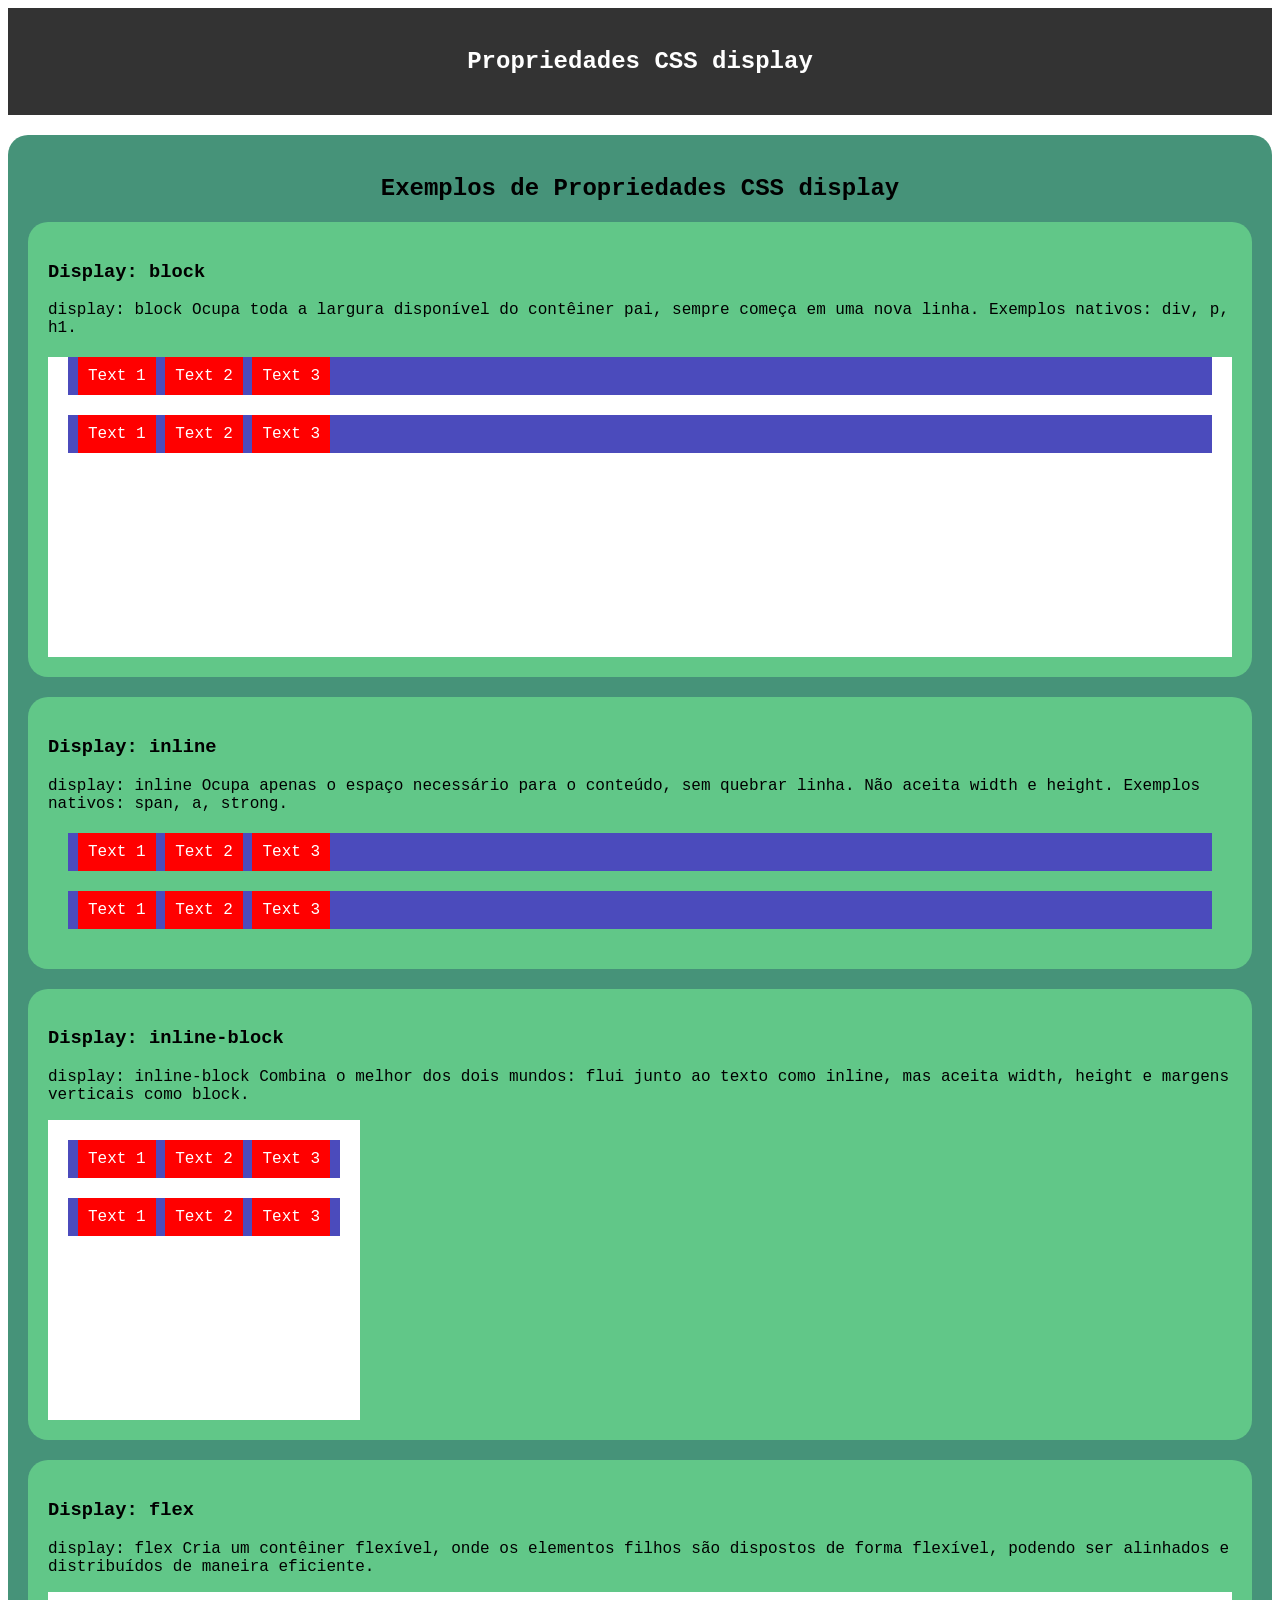
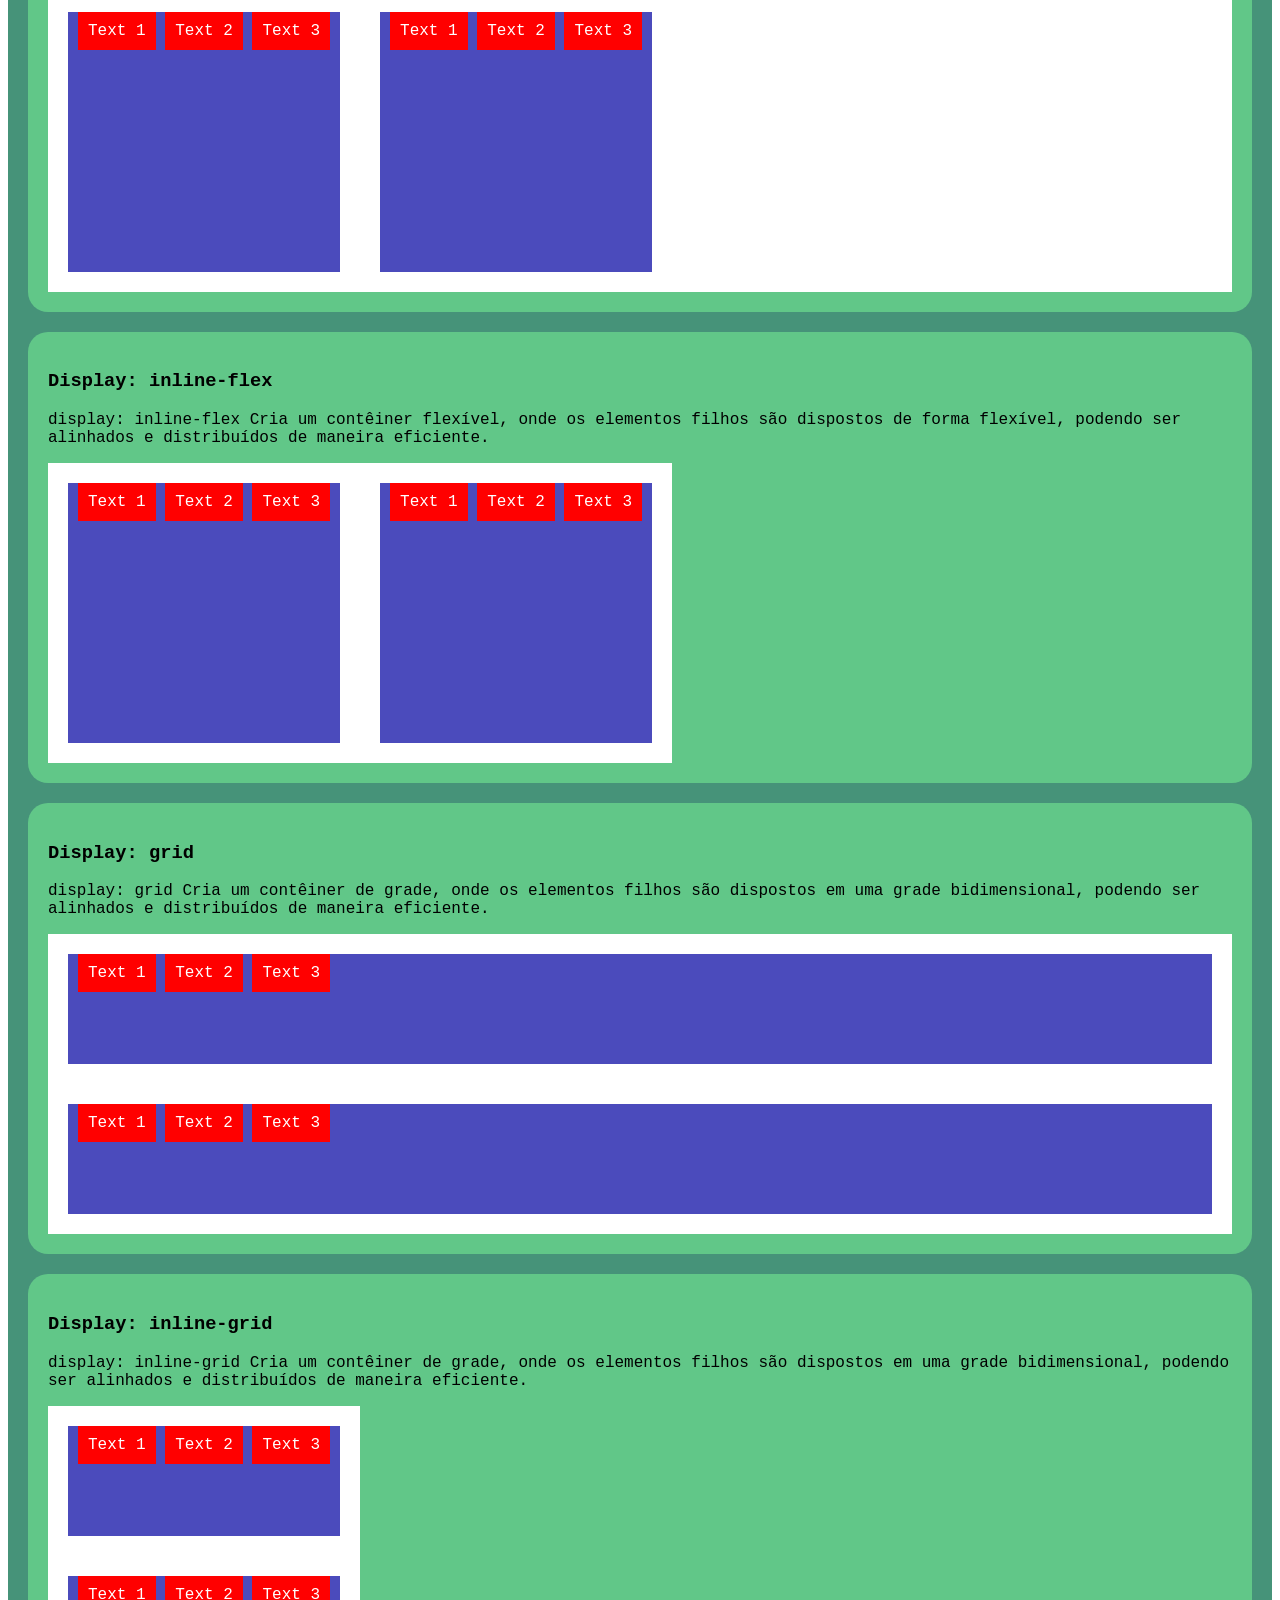
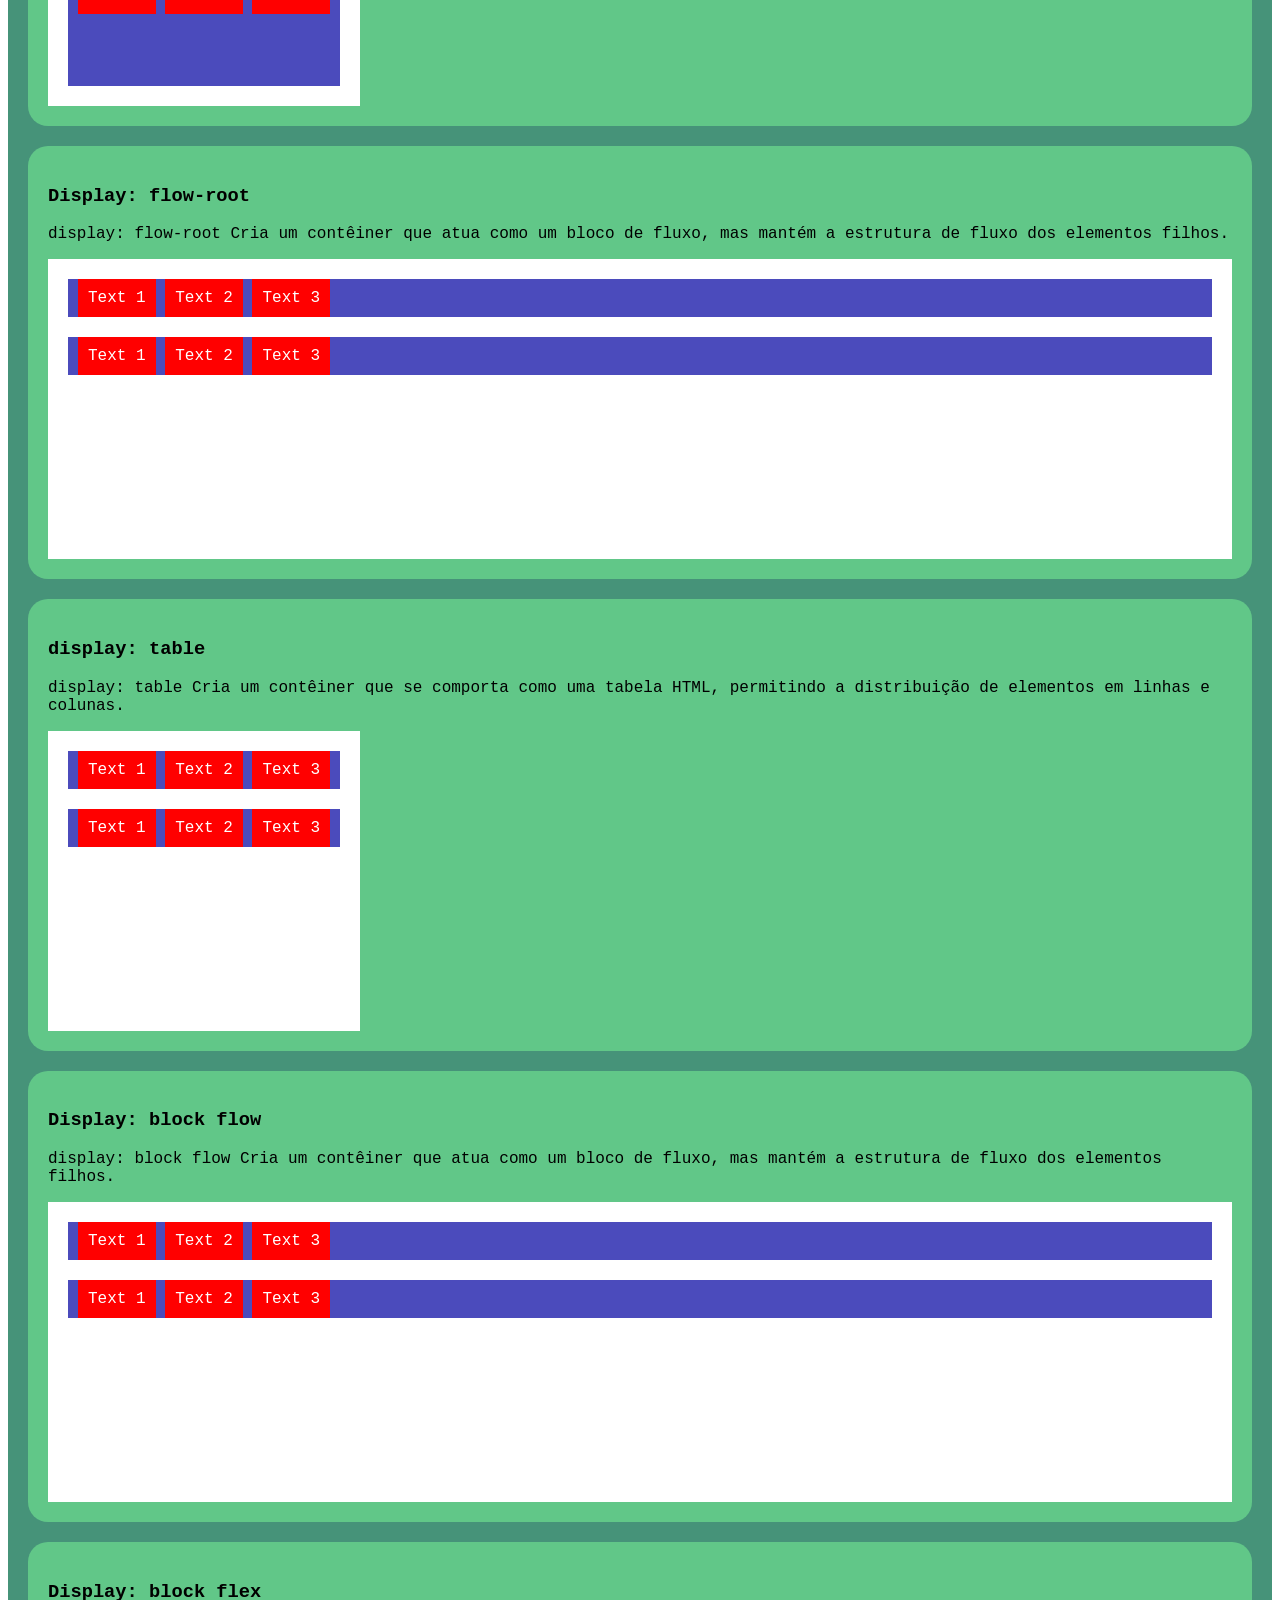
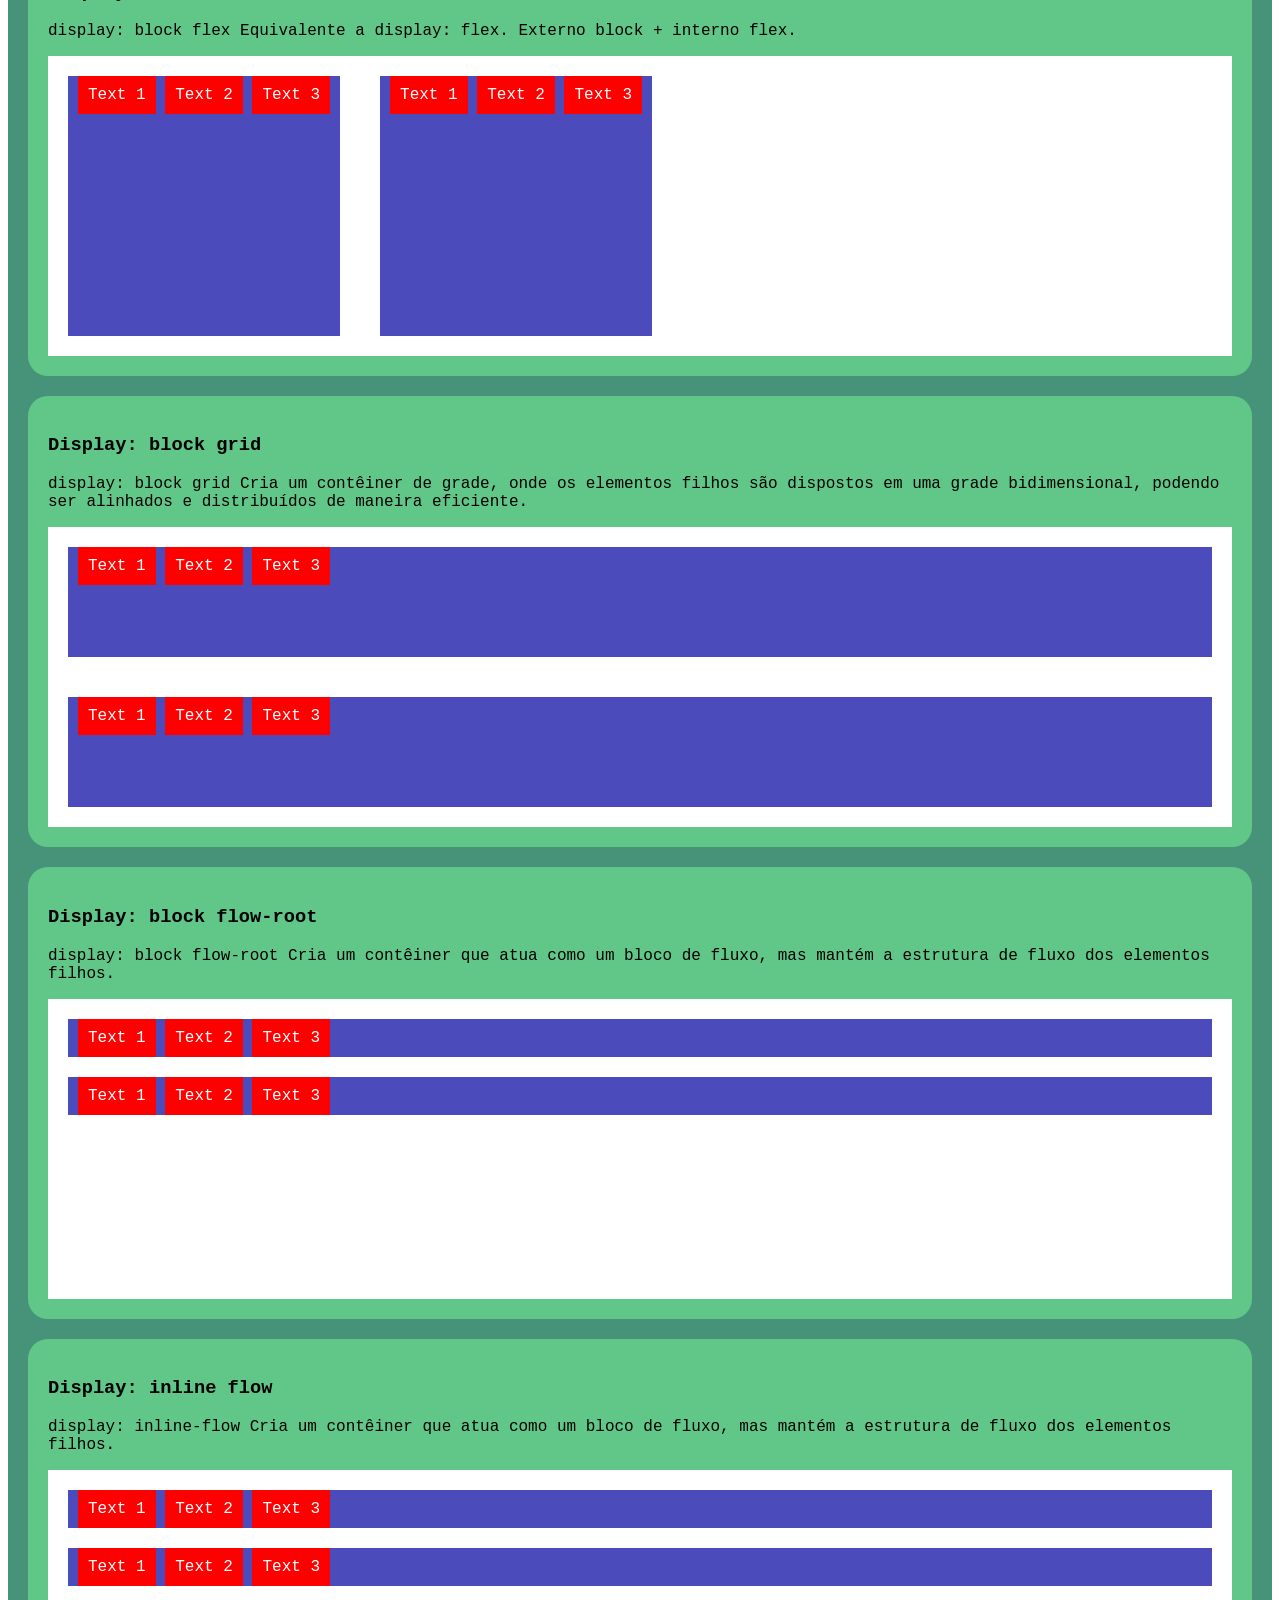
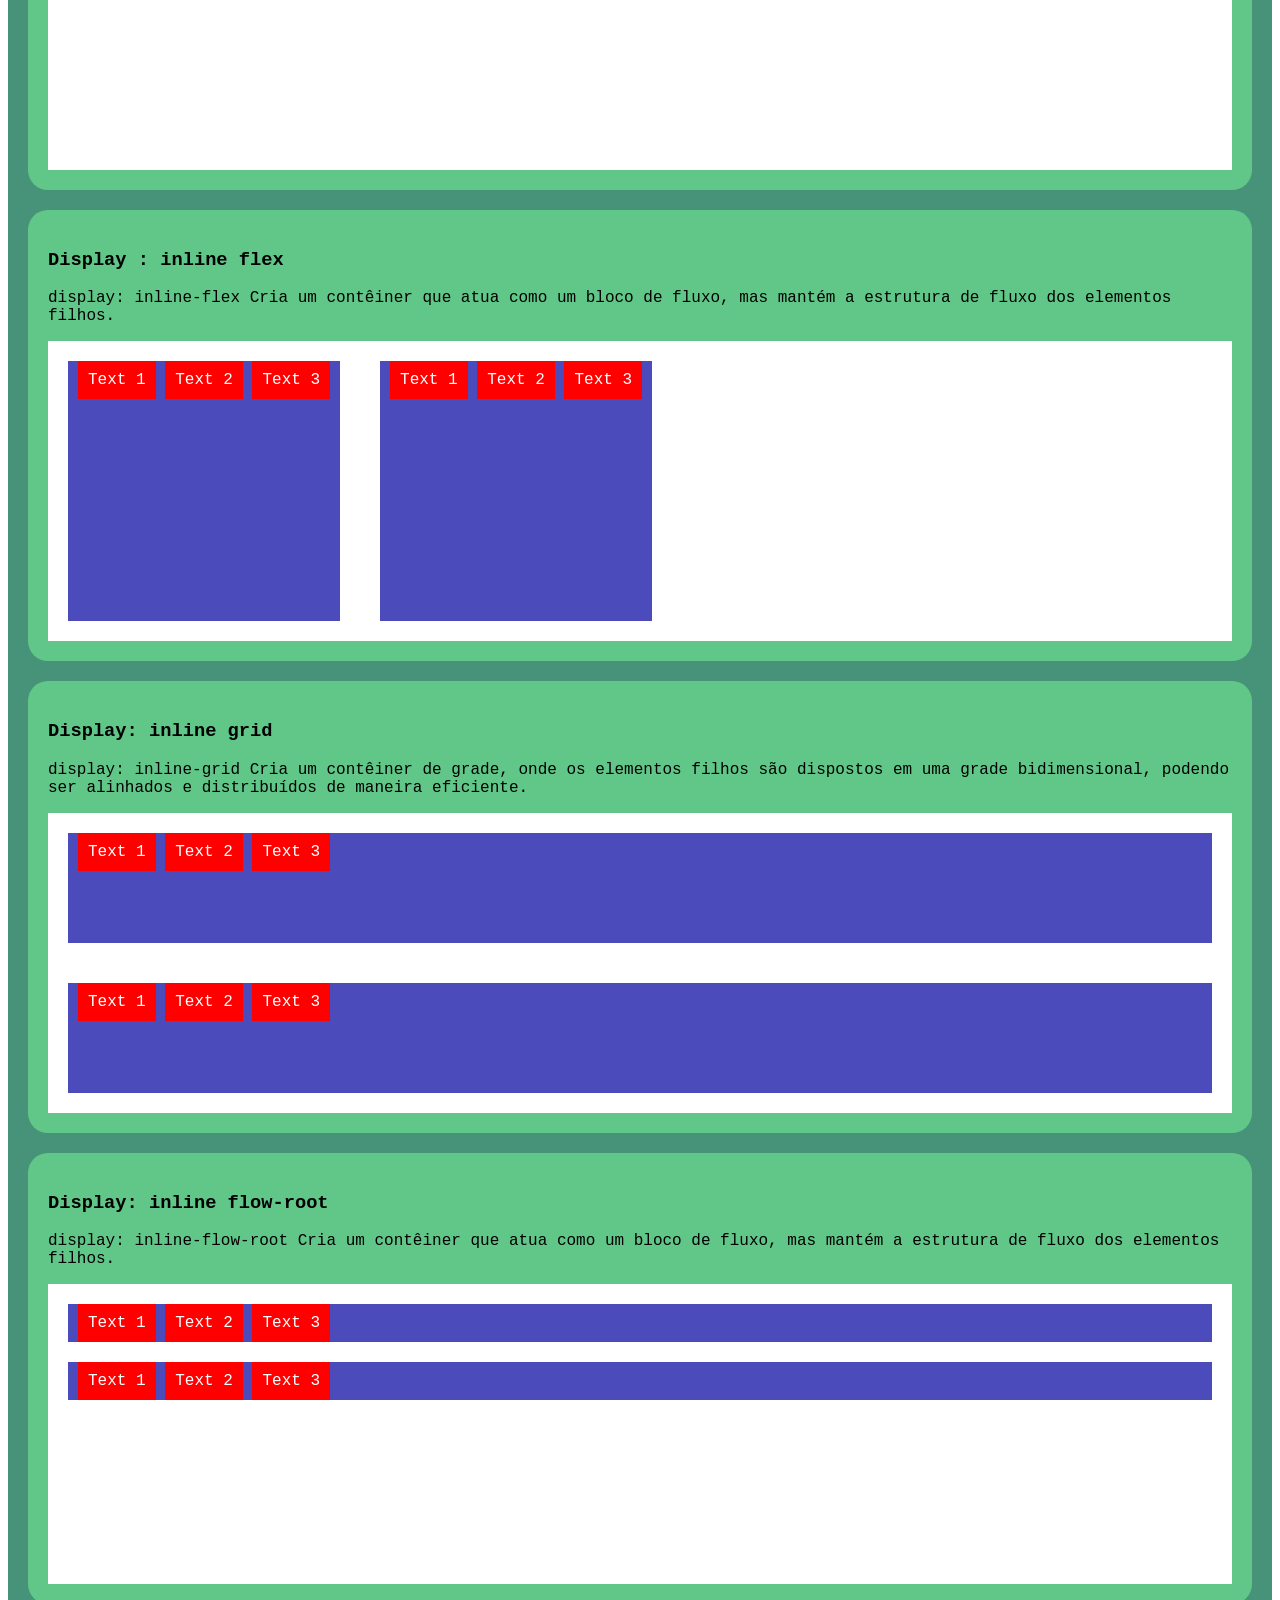
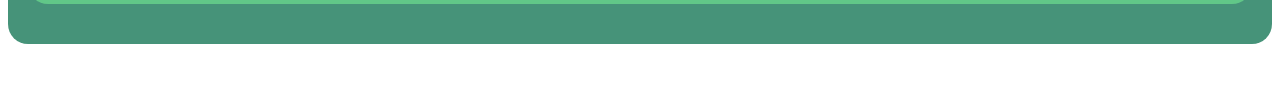
<file: main.html>
<html lang="en">

<head>
    <meta charset="UTF-8">
    <meta name="viewport" content="width=device-width, initial-scale=1.0">
    <title>Propriedades CSS</title>
    <link rel="stylesheet" href="mainStyle.css">
    <link rel="stylesheet" href="displayStyle.css">
</head>

<body>
    <main>
        <nav class="nav">
            <div class="title">
                <h1>Propriedades CSS display</h1>
            </div>
        </nav>

        <section class="examples">
            <div class="title">
                <h2>Exemplos de Propriedades CSS display</h2>
            </div>

            <div class="section">
                <div class="text">
                    <h3>Display: block</h3>
                    <p>display: block
Ocupa toda a largura disponível do contêiner pai, sempre começa em uma nova linha. Exemplos nativos: div, p, h1.</p>
                </div>
                <div class="example block">
                    <p>
                        <span>Text 1</span>
                        <span>Text 2</span>
                        <span>Text 3</span>
                    </p>
                    <p>
                        <span>Text 1</span>
                        <span>Text 2</span>
                        <span>Text 3</span>
                    </p>
                </div>
            </div>

            <div class="section">
                <div class="text">
                    <h3>Display: inline</h3>
                    <p>display: inline
Ocupa apenas o espaço necessário para o conteúdo, sem quebrar linha. Não aceita width e height. Exemplos nativos: span, a, strong.</p>
                </div>
                <div class="example inline">
                    <p>
                        <span>Text 1</span>
                        <span>Text 2</span>
                        <span>Text 3</span>
                    </p>
                    <p>
                        <span>Text 1</span>
                        <span>Text 2</span>
                        <span>Text 3</span>
                    </p>
                </div>
            </div>

            <div class="section">
                <div class="text">
                    <h3>Display: inline-block</h3>
                    <p>display: inline-block
Combina o melhor dos dois mundos: flui junto ao texto como inline, mas aceita width, height e margens verticais como block.</p>
                </div>
                <div class="example inline-block">
                    <p>
                        <span>Text 1</span>
                        <span>Text 2</span>
                        <span>Text 3</span>
                    </p>
                    <p>
                        <span>Text 1</span>
                        <span>Text 2</span>
                        <span>Text 3</span>
                    </p>
                </div>
            </div>

            <div class="section">
                <div class="text">
                    <h3>Display: flex</h3>
                    <p>display: flex
Cria um contêiner flexível, onde os elementos filhos são dispostos de forma flexível, podendo ser alinhados e distribuídos de maneira eficiente.</p>
                </div>
                <div class="example flex">
                    <p>
                        <span>Text 1</span>
                        <span>Text 2</span>
                        <span>Text 3</span>
                    </p>
                    <p>
                        <span>Text 1</span>
                        <span>Text 2</span>
                        <span>Text 3</span>
                    </p>
                </div>
            </div>

            <div class="section">
                <div class="text">
                    <h3>Display: inline-flex</h3>
                    <p>display: inline-flex
Cria um contêiner flexível, onde os elementos filhos são dispostos de forma flexível, podendo ser alinhados e distribuídos de maneira eficiente.</p>
                </div>
                <div class="example inline-flex">
                    <p>
                        <span>Text 1</span>
                        <span>Text 2</span>
                        <span>Text 3</span>
                    </p>
                    <p>
                        <span>Text 1</span>
                        <span>Text 2</span>
                        <span>Text 3</span>
                    </p>
                </div>
            </div>

            <div class="section">
                <div class="text">
                    <h3>Display: grid</h3>
                    <p>display: grid
Cria um contêiner de grade, onde os elementos filhos são dispostos em uma grade bidimensional, podendo ser alinhados e distribuídos de maneira eficiente.</p>
                </div>
                <div class="example grid">
                    <p>
                        <span>Text 1</span>
                        <span>Text 2</span>
                        <span>Text 3</span>
                    </p>
                    <p>
                        <span>Text 1</span>
                        <span>Text 2</span>
                        <span>Text 3</span>
                    </p>
                </div>
            </div>

            <div class="section">
                <div class="text">
                    <h3>Display: inline-grid</h3>
                    <p>display: inline-grid
Cria um contêiner de grade, onde os elementos filhos são dispostos em uma grade bidimensional, podendo ser alinhados e distribuídos de maneira eficiente.</p>
                </div>
                <div class="example inline-grid">
                    <p>
                        <span>Text 1</span>
                        <span>Text 2</span>
                        <span>Text 3</span>
                    </p>
                    <p>
                        <span>Text 1</span>
                        <span>Text 2</span>
                        <span>Text 3</span>
                    </p>
                </div>
            </div>

            <div class="section">
                <div class="text">
                    <h3>Display: flow-root</h3>
                    <p>display: flow-root
Cria um contêiner que atua como um bloco de fluxo, mas mantém a estrutura de fluxo dos elementos filhos.</p>
                </div>
                <div class="example flow-root">
                    <p>
                        <span>Text 1</span>
                        <span>Text 2</span>
                        <span>Text 3</span>
                    </p>
                    <p>
                        <span>Text 1</span>
                        <span>Text 2</span>
                        <span>Text 3</span>
                    </p>
                </div>
            </div>

            <div class="section">
                <div class="text">
                    <h3>display: table</h3>
                    <p>display: table
Cria um contêiner que se comporta como uma tabela HTML, permitindo a distribuição de elementos em linhas e colunas.</p>
                </div>
                <div class="example table">
                    <p>
                        <span>Text 1</span>
                        <span>Text 2</span>
                        <span>Text 3</span>
                    </p>
                    <p>
                        <span>Text 1</span>
                        <span>Text 2</span>
                        <span>Text 3</span>
                    </p>
                </div>
            </div>

            <div class="section">
                <div class="text">
                    <h3>Display: block flow</h3>
                    <p>display: block flow
Cria um contêiner que atua como um bloco de fluxo, mas mantém a estrutura de fluxo dos elementos filhos.</p>
                </div>
                <div class="example block flow-root">
                    <p>
                        <span>Text 1</span>
                        <span>Text 2</span>
                        <span>Text 3</span>
                    </p>
                    <p>
                        <span>Text 1</span>
                        <span>Text 2</span>
                        <span>Text 3</span>
                    </p>
                </div>
            </div>

            <div class="section">
                <div class="text">
                    <h3>Display: block flex</h3>
                    <p>display: block flex
Equivalente a display: flex. Externo block + interno flex.</p>
                </div>
                <div class="example block flex">
                    <p>
                        <span>Text 1</span>
                        <span>Text 2</span>
                        <span>Text 3</span>
                    </p>
                    <p>
                        <span>Text 1</span>
                        <span>Text 2</span>
                        <span>Text 3</span>
                    </p>
                </div>
            </div>

            <div class="section">
                <div class="text">
                    <h3>Display: block grid</h3>
                    <p>display: block grid
Cria um contêiner de grade, onde os elementos filhos são dispostos em uma grade bidimensional, podendo ser alinhados e distribuídos de maneira eficiente.</p>
                </div>
                <div class="example block grid">
                    <p>
                        <span>Text 1</span>
                        <span>Text 2</span>
                        <span>Text 3</span>
                    </p>
                    <p>
                        <span>Text 1</span>
                        <span>Text 2</span>
                        <span>Text 3</span>
                    </p>
                </div>
            </div>

            <div class="section">
                <div class="text">
                    <h3>Display: block flow-root</h3>
                    <p>display: block flow-root
Cria um contêiner que atua como um bloco de fluxo, mas mantém a estrutura de fluxo dos elementos filhos.</p>
                </div>
                <div class="example block flow-root">
                    <p>
                        <span>Text 1</span>
                        <span>Text 2</span>
                        <span>Text 3</span>
                    </p>
                    <p>
                        <span>Text 1</span>
                        <span>Text 2</span>
                        <span>Text 3</span>
                    </p>
                </div>
            </div>

            <div class="section">
                <div class="text">
                    <h3>Display: inline flow</h3>
                    <p>display: inline-flow
Cria um contêiner que atua como um bloco de fluxo, mas mantém a estrutura de fluxo dos elementos filhos.</p>
                </div>
                <div class="example inline flow-root">
                    <p>
                        <span>Text 1</span>
                        <span>Text 2</span>
                        <span>Text 3</span>
                    </p>
                    <p>
                        <span>Text 1</span>
                        <span>Text 2</span>
                        <span>Text 3</span>
                    </p>
                </div>
            </div>

            <div class="section">
                <div class="text">
                    <h3>Display : inline flex</h3>
                    <p>display: inline-flex
Cria um contêiner que atua como um bloco de fluxo, mas mantém a estrutura de fluxo dos elementos filhos.</p>
                </div>
                <div class="example inline flex">
                    <p>
                        <span>Text 1</span>
                        <span>Text 2</span>
                        <span>Text 3</span>
                    </p>
                    <p>
                        <span>Text 1</span>
                        <span>Text 2</span>
                        <span>Text 3</span>
                    </p>
                </div>
            </div>

            <div class="section">
                <div class="text">
                    <h3>Display: inline grid</h3>
                    <p>display: inline-grid
Cria um contêiner de grade, onde os elementos filhos são dispostos em uma grade bidimensional, podendo ser alinhados e distribuídos de maneira eficiente.</p>
                </div>
                <div class="example inline grid">
                    <p>
                        <span>Text 1</span>
                        <span>Text 2</span>
                        <span>Text 3</span>
                    </p>
                    <p>
                        <span>Text 1</span>
                        <span>Text 2</span>
                        <span>Text 3</span>
                    </p>
                </div>
            </div>

            <div class="section">
                <div class="text">
                    <h3>Display: inline flow-root</h3>
                    <p>display: inline-flow-root
Cria um contêiner que atua como um bloco de fluxo, mas mantém a estrutura de fluxo dos elementos filhos.</p>
                </div>
                <div class="example inline flow-root">
                    <p>
                        <span>Text 1</span>
                        <span>Text 2</span>
                        <span>Text 3</span>
                    </p>
                    <p>
                        <span>Text 1</span>
                        <span>Text 2</span>
                        <span>Text 3</span>
                    </p>
                </div>
            </div>

        </section>
    </main>
</body>

</html>
</file>
<file: mainStyle.css>
.nav {
    background-color: #333;
    color: #fff;
    padding: 20px;
    border: 0px;
    margin: 0px;
    text-align: center;
    border-width: 0px 0px 0px 0px;
    border-color: #333;
    font-family: jetbrains mono, monospace;
}

.examples {
    padding: 20px;
    border-radius: 20px;
    background-color: rgb(70, 147, 121);
    margin-top: 20px;
    margin-bottom: 20px;
    margin-left: auto;
    margin-right: auto;
}

.section {
    background-color: rgb(97, 199, 136);
    padding: 20px;
    border-radius: 20px;
    margin-top: 20px;
    margin-bottom: 20px;
    margin-left: auto;
    margin-right: auto;
    font-family: jetbrains mono, monospace;
}


.title {
    text-align: center;
    margin-bottom: 20px;
    margin-left: auto;
    margin-right: auto;
    font-family: jetbrains mono, monospace;
}

.text {
    margin-left: auto;
    margin-right: auto;
    font-family: jetbrains mono, monospace;

}
</file>
<file: displayStyle.css>
.example {
  height:300px;
  background-color:#FFFFFF;
}

.example p {
  background-color: rgb(75, 75, 188);
  padding: 10px;
  margin: 20px;
}

.example span {
  background-color: red;
  padding: 10px;  
  color: white;
}


.block {
    display: block;
}

.inline {
    display: inline;
}

.inline-block {
    display: inline-block;
}

.flex {
    display: flex;
}

.inline-flex {
    display: inline-flex;
}

.grid {
    display: grid;
}

.inline-grid {
    display: inline-grid;
}

.flow-root {
    display: flow-root;
}

.table {
    display: table;
}
</file>
